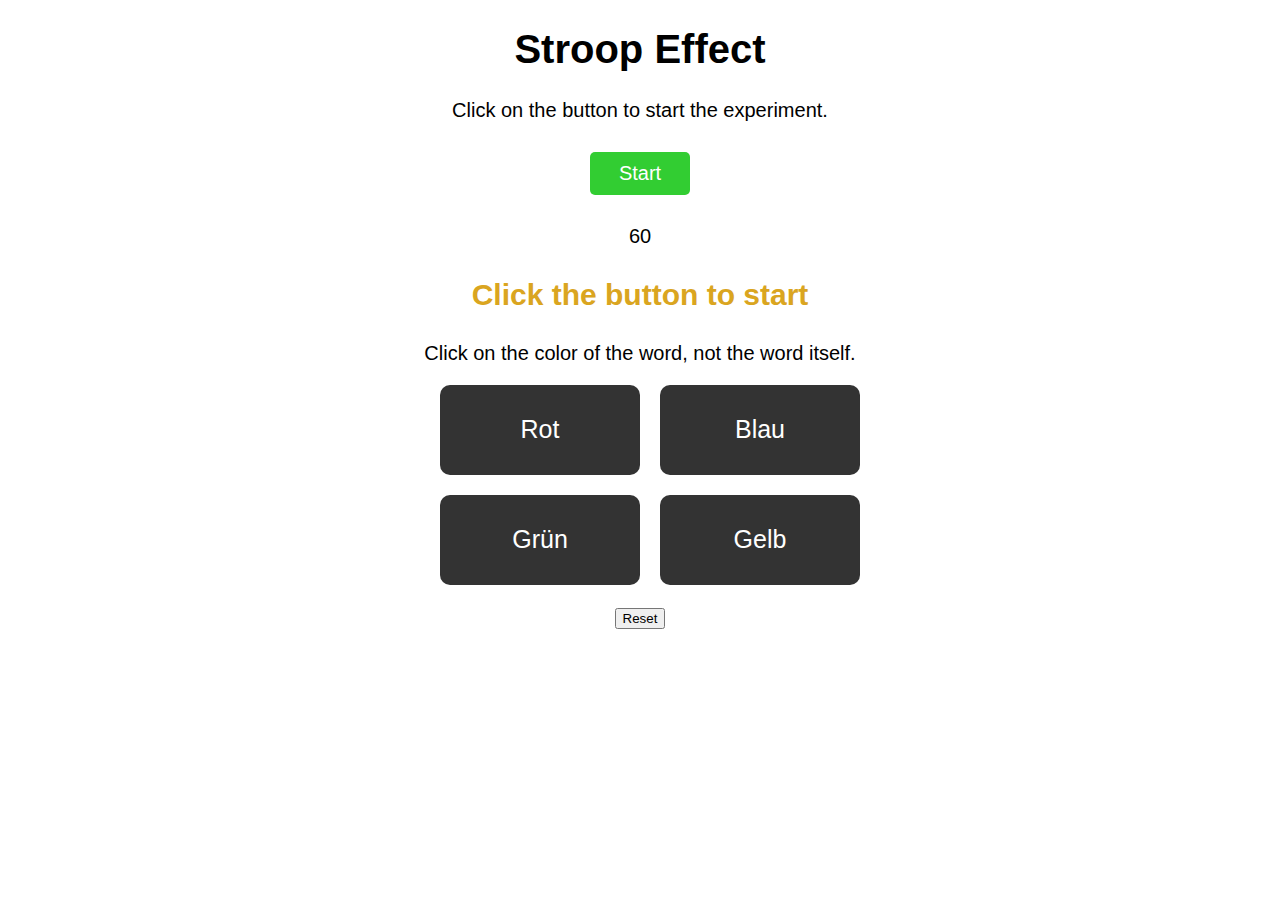
<file: index.html>
<!DOCTYPE html>
<html lang="en" version="0.0.1">

<head>
  <meta charset="UTF-8">
  <meta name="viewport" content="width=device-width, initial-scale=1.0">
  <title>Stroop Effect</title>
</head>

<body>
  <link rel="stylesheet" href="./stroop.css">
  <h1>Stroop Effect</h1>
  <p>Click on the button to start the experiment.</p>
  <button type="button" id="start">Start</button>
  <p id="timer">60</p>
  <p class="word" id="word">Click the button to start</p>

  </script>
  <div>
    <p>Click on the color of the word, not the word itself.</p>
    <div class="grid" id="color-grid">
      <div class="color-btn color-red">Rot</div>
      <div class="color-btn color-blue">Blau</div>
      <div class="color-btn color-limegreen">Grün</div>
      <div class="color-btn color-yellow">Gelb</div>
    </div>
  </div>
  <div id="results">
    <p class="result" id="correct">Correct: </p>
    <p class="result" id="incorrect">Incorrect: </p>
    <p class="result" id="total">Total: </p>
    <p class="result" id="accuracy">Accuracy: </p>
    <p class="result" id="avgTime">Average Time: </p>
  </div>
  <button type="button" id="reset">Reset</button>

  <script src="./stroop.js"></script>
</body>
</file>
<file: stroop.css>
body {
    font-family: Arial, Helvetica, sans-serif;
    font-size: 20px;
    text-align: center;
}

.word {
    color: goldenrod;
    font-size: 30px;
    font-weight: 800;
}

#start {
    font-size: 20px;
    padding: 10px;
    margin: 10px;
    color: white;
    background-color: limegreen;
    border: none;
    border-radius: 5px;
    min-width: 100px;
}

#start:hover:enabled {
    background-color: tomato;
}

#start:active:enabled {
    transform: scale(0.95);
}

#start:disabled {
    background-color: grey;
}

.color-btn {
    color: #fff;
    display: flex;
    align-items: center;
    justify-content: center;
    font-size: 25px;
    font-family: sans-serif;
    background-color: #333;
    border-radius: 10px;
}

.color-btn:active {
    transform: scale(0.95);
}

.grid {
    margin: 20px auto;
    width: 400px;
    height: 200px;
    background-color: #fff;
    display: grid;
    grid-template-columns: 200px 200px;
    grid-row: auto auto;
    grid-column-gap: 20px;
    grid-row-gap: 20px;
}

#color-grid {
    user-select: none;
}

#results {
    display: grid;
    grid-template-columns: 200px 200px 200px 200px 200px;
    grid-row: auto auto;
    grid-column-gap: 30px;
    align-items: center;
    justify-content: center;
}

.result {
    display: flex;
    align-items: center;
    justify-content: center;
    font-size: 20px;
    font-family: sans-serif;
    background-color: #333;
    color: #fff;
    padding: 10px;
    border-radius: 10px;
    display: none;
}

.red {
    color: red;
}

.blue {
    color: blue;
}

.limegreen {
    color: limegreen;
}

.yellow {
    color: yellow;
}
</file>
